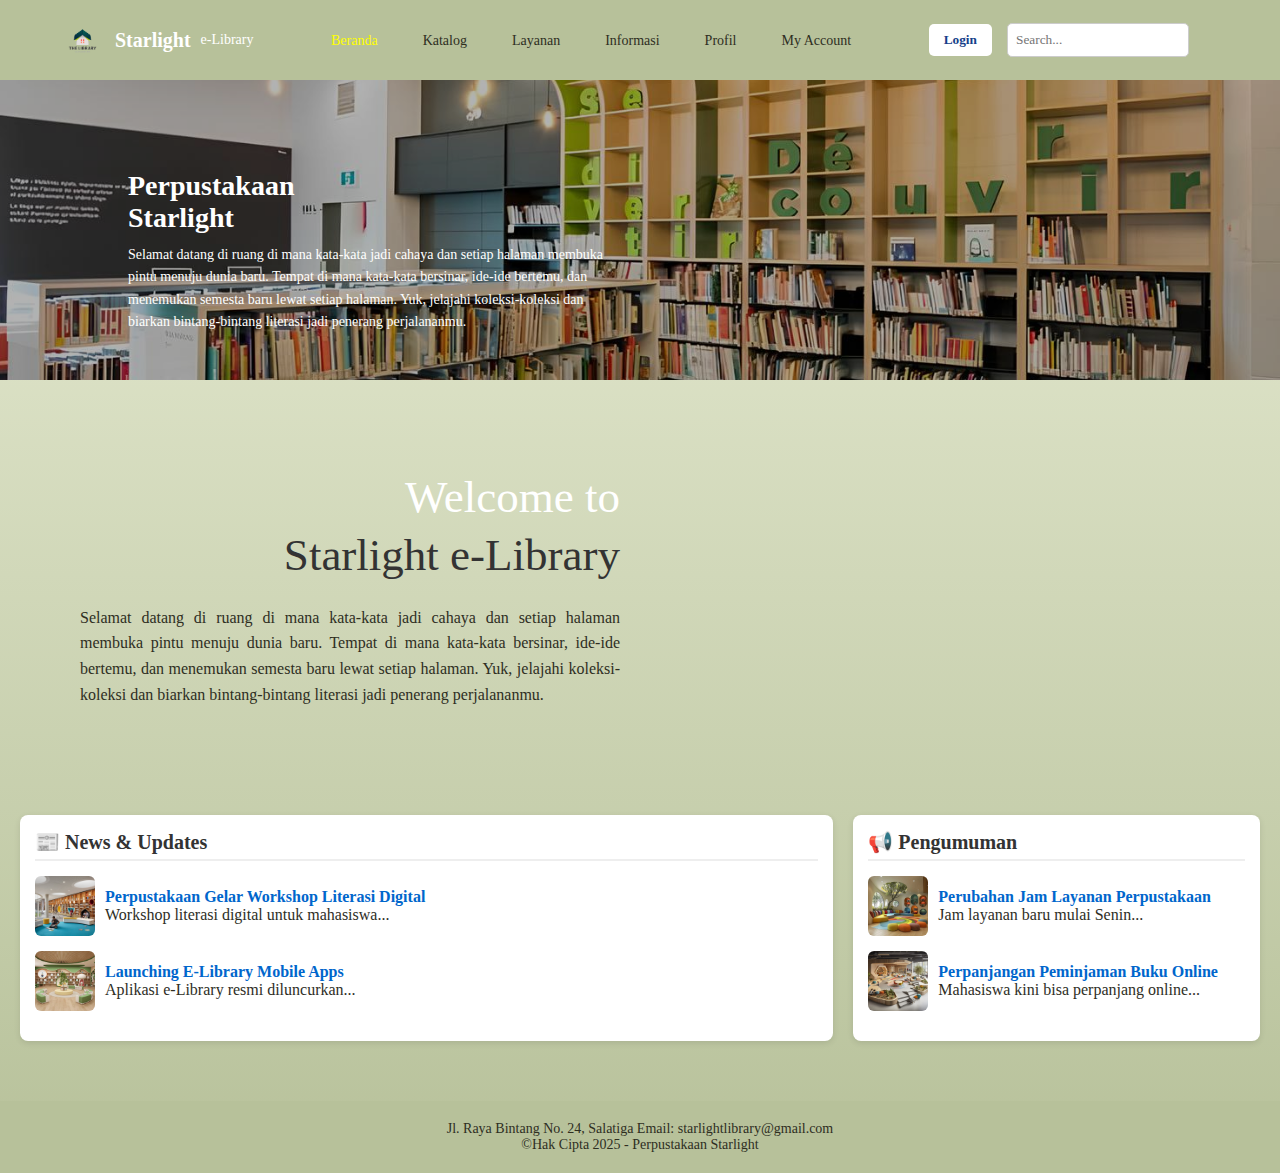
<file: index.html>
<body>
  <!-- Header / Navbar -->
  <header>
    <div class="logo">  <img src="image/logo perpustakaan.png"> Starlight <span>e-Library</span></div> <!--dipakai untuk mengatur teks "SAGA" dan "e-Library"-->
   
    <nav>
      <ul>
        <li><a href="index.html" class="active">Beranda</a></li>
        <li><a href="Katalog.html">Katalog</a></li>
        <li><a href="Layanan.html">Layanan</a></li>
        <li><a href="Informasi.html">Informasi</a></li>
        <li><a href="Profil.html">Profil</a></li>
        <li><a href="My Account.html">My Account</a></li>

      </ul>
    </nav>
    <div class="account">
      <button class="login-btn" onclick="bukaPopup()">Login</button>
      <input type="text" placeholder="Search...">
    </div>

<div id="popupLogin" class="popup">
    
  <div class="popup-content">
    <button class="close-btn" onclick="tutupPopup()">X</button>
    <h3>Form Login</h3>
    <form>
      <input type="text" placeholder="Username" required><br>
      <input type="password" placeholder="Password" required><br>
      <button type="submit" class="login-submit">Login</button>
    </form>
    <p>Belum punya akun? <a href="#">Daftar</a></p>
  </div>

  <script>
    function bukaPopup() {
      document.getElementById("popupLogin").style.display = "block";
    }

    function tutupPopup() {
      document.getElementById("popupLogin").style.display = "none";
    }

    window.onclick = function(event) {
      const popup = document.getElementById("popupLogin");
      if (event.target === popup) {
        popup.style.display = "none";
      }
    }
  </script>

</div>

  </header>
  <!-- BANNER -->
  
  <section class="banner">
    <img src="image/banner.jpeg" alt="Perpustakaan">
    <div class="banner-text">
      <h1>Perpustakaan<br>Starlight</h1>
      <p>
        Selamat datang di ruang di mana kata-kata jadi cahaya dan setiap halaman membuka 
        pintu menuju dunia baru.
        Tempat di mana kata-kata bersinar, ide-ide bertemu, dan menemukan semesta 
        baru lewat setiap halaman.
        Yuk, jelajahi koleksi-koleksi dan biarkan bintang-bintang literasi jadi penerang perjalananmu.
      </p>
    </div>
    </section>
  <!DOCTYPE html>
<html lang="id">
<head>
  <meta charset="UTF-8">
  <meta name="viewport" content="width=device-width, initial-scale=1.0">
  <title>Starlight e-Library</title>
  <link rel="stylesheet" href="style.css">
</head>
<section class="welcome">
  <div class="welcome-text">
    <h1>Welcome to <br> <span>Starlight e-Library</span></h1>
    <p>
      Selamat datang di ruang di mana kata-kata jadi cahaya dan setiap halaman membuka pintu menuju dunia baru.
    Tempat di mana kata-kata bersinar, ide-ide bertemu, dan menemukan semesta baru lewat setiap halaman.
    Yuk, jelajahi koleksi-koleksi dan biarkan bintang-bintang literasi jadi penerang perjalananmu.
    </p>
  </div>

  <div class="welcome-media">
    <iframe width="100%" height="315"
      src="https://www.youtube.com/embed/AbuEjWX8pCs"
      title="YouTube video player"
      frameborder="0"
      allow="accelerometer; autoplay; clipboard-write; encrypted-media; gyroscope; picture-in-picture"
      allowfullscreen
      style="border-radius:15px;">
    </iframe>
  </div>
</section>

<section class="content">
  <div class="news-updates">
    <h2>📰 News & Updates</h2>
    <div id="news-list"></div>
  </div>

  <div class="announcements">
    <h2>📢 Pengumuman</h2>
    <div id="announcement-list"></div>
  </div>
</section>

<script src="script.js"></script>

<!-- Footer -->
  <footer>
    <p>Jl. Raya Bintang No. 24, Salatiga   Email: starlightlibrary@gmail.com</p>
    <p>©Hak Cipta 2025 - Perpustakaan Starlight</p>
  </footer>
</body>
<html>

</html>
</file>
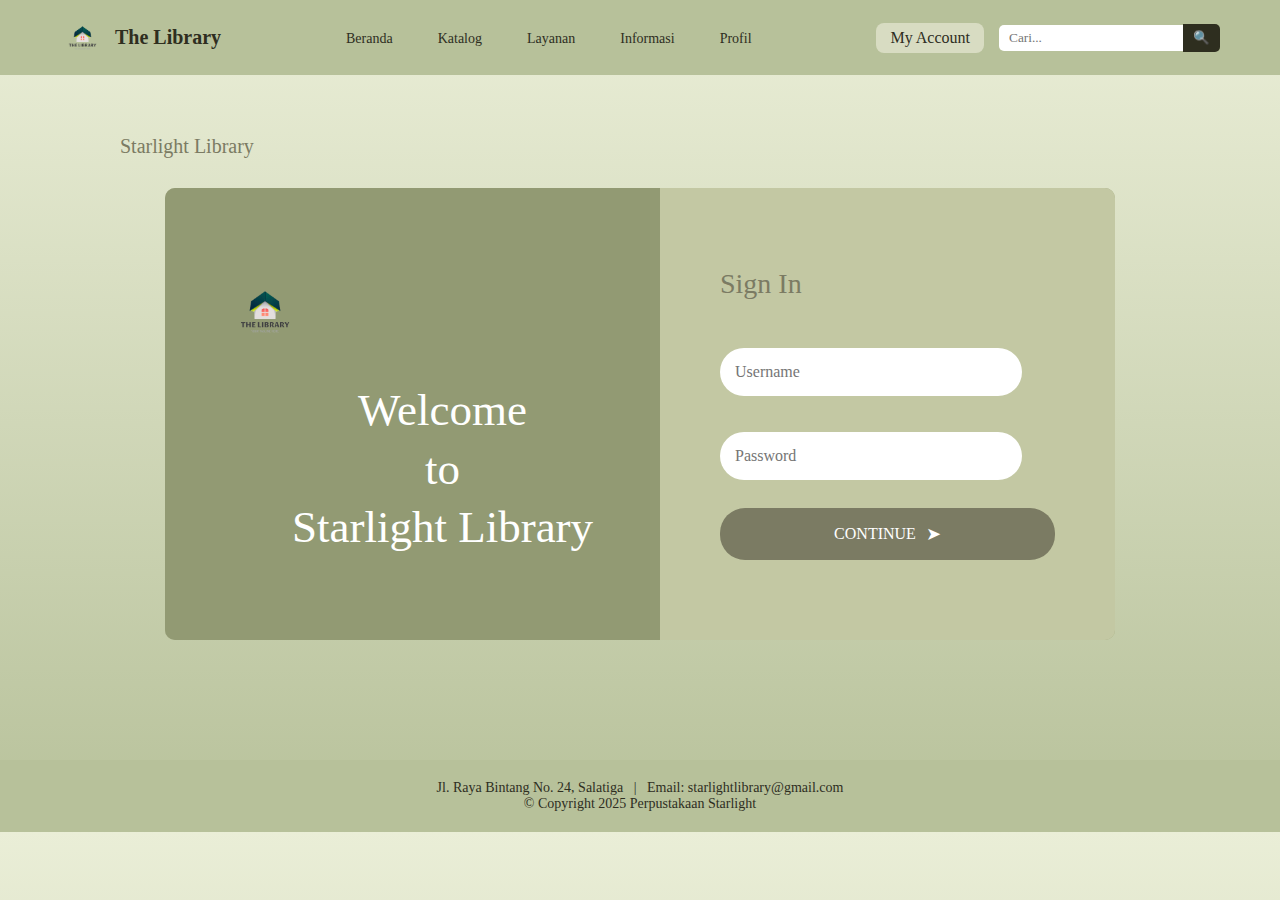
<file: My Account.html>
<!DOCTYPE html>
<html lang="id">
<head>
  <meta charset="UTF-8">
  <meta name="viewport" content="width=device-width, initial-scale=1.0">
  <title>Login | Starlight Library</title>
  <link rel="stylesheet" href="style.css">
</head>
<body>

  <!-- HEADER / NAVBAR -->
  <header>
    <div class="logo">
      <img src="image/logo perpustakaan.png" alt="Logo Perpustakaan">
      <h1>The Library</h1>
    </div>

    <nav>
      <ul>
        <li><a href="#">Beranda</a></li>
        <li><a href="#">Katalog</a></li>
        <li><a href="#">Layanan</a></li>
        <li><a href="#">Informasi</a></li>
        <li><a href="#">Profil</a></li>
      </ul>
    </nav>

    <div class="account">
      <a href="#" class="active">My Account</a>
      <div class="search-box">
        <input type="text" placeholder="Cari...">
        <button>🔍</button>
      </div>
    </div>
  </header>

  <!-- LOGIN SECTION -->
  <section class="login-section">
    <h2><span class="starlight">Starlight</span> Library</h2>

    <div class="login-container">
      <!-- BAGIAN KIRI DENGAN GAMBAR -->
      <div class="welcome">
        <div class="overlay">
          <img src="image/logo perpustakaan.png" alt="Logo" class="logo-login">
          <h1>Welcome<br>to<br>Starlight Library</h1>
        </div>
      </div>

      <!-- FORM LOGIN -->
      <div class="login-form">
        <h3>Sign In</h3>
        <form>
          <input type="text" placeholder="Username" required>
          <input type="password" placeholder="Password" required>
          <button type="submit">
            CONTINUE <span class="arrow">➤</span>
          </button>
        </form>
      </div>
    </div>
  </section>

  <!-- FOOTER -->
  <footer>
    <p>
      Jl. Raya Bintang No. 24, Salatiga &nbsp; | &nbsp;
      Email: starlightlibrary@gmail.com<br>
      © Copyright 2025 Perpustakaan Starlight
    </p>
  </footer>

</body>
</html>
</file>
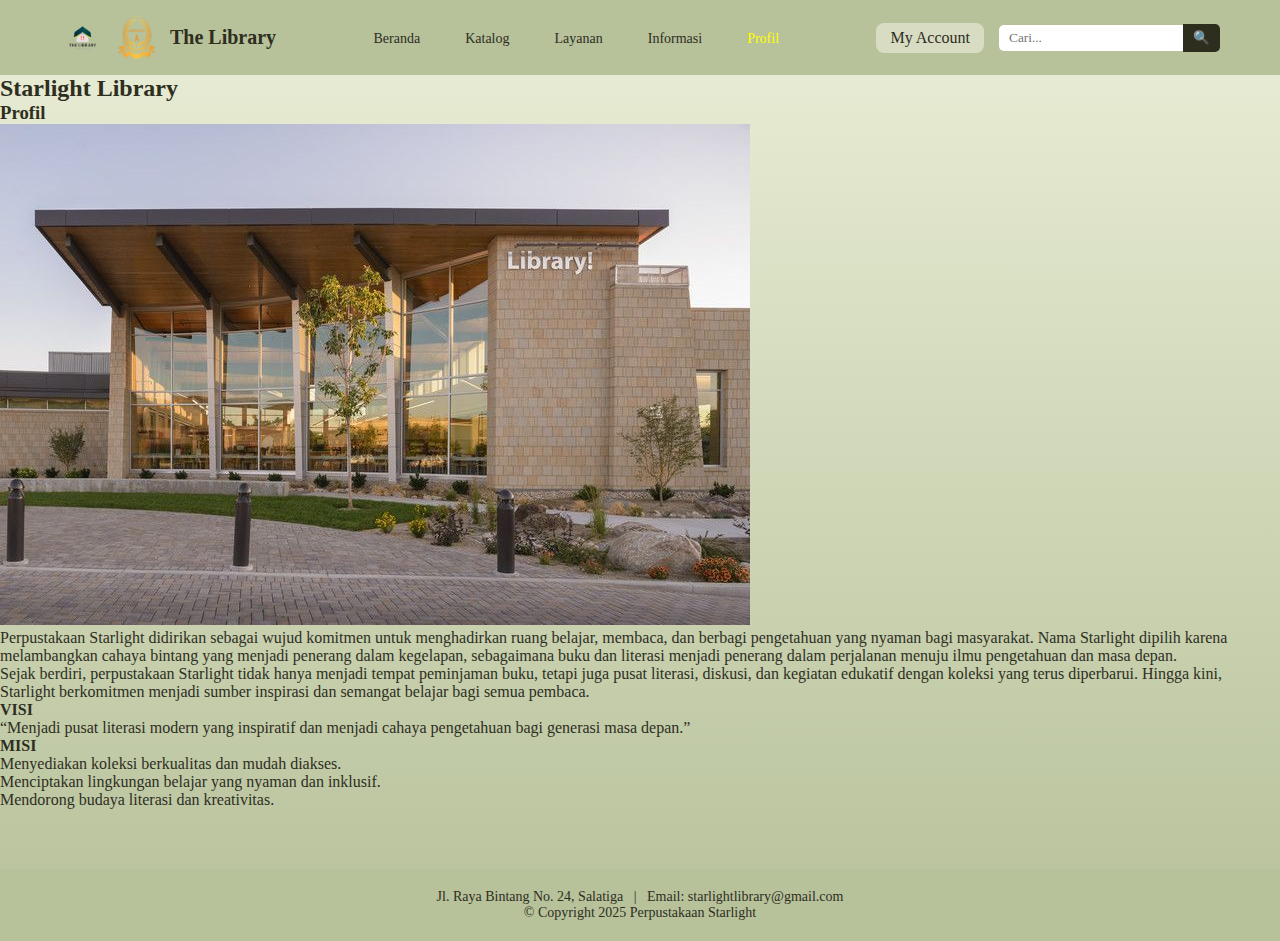
<file: Profil.html>
<!DOCTYPE html>
<html lang="id">
<head>
  <meta charset="UTF-8">
  <meta name="viewport" content="width=device-width, initial-scale=1.0">
  <title>Profil | Starlight Library</title>
  <link rel="stylesheet" href="style.css">
</head>
<body>

  <!-- HEADER / NAVBAR -->
  <header>
    <div class="logo">
      <img src="image/logo perpustakaan.png" alt="Logo Perpustakaan">
      <img src="image/akreditasi.png" alt="Logo Perpustakaan">
      <h1>The Library</h1>
    </div>

    <nav>
      <ul>
        <li><a href="#">Beranda</a></li>
        <li><a href="#">Katalog</a></li>
        <li><a href="#">Layanan</a></li>
        <li><a href="#">Informasi</a></li>
        <li><a href="#" class="active">Profil</a></li>
      </ul>
    </nav>

    <div class="account">
      <a href="#">My Account</a>
      <div class="search-box">
        <input type="text" placeholder="Cari...">
        <button>🔍</button>
      </div>
    </div>
  </header>

  <!-- ISI PROFIL -->
  <section class="profil-section">
    <h2><span class="starlight">Starlight</span> Library</h2>
    <h3>Profil</h3>

    <div class="profil-container">
      <div class="profil-image">
        <img src="image/perpustakaan di profil.jpg" alt="Gedung Perpustakaan">
      </div>

      <div class="profil-text">
        <p>
          Perpustakaan Starlight didirikan sebagai wujud komitmen untuk menghadirkan ruang belajar,
          membaca, dan berbagi pengetahuan yang nyaman bagi masyarakat. Nama Starlight dipilih karena
          melambangkan cahaya bintang yang menjadi penerang dalam kegelapan, sebagaimana buku dan literasi
          menjadi penerang dalam perjalanan menuju ilmu pengetahuan dan masa depan.
        </p>
        <p>
          Sejak berdiri, perpustakaan Starlight tidak hanya menjadi tempat peminjaman buku, tetapi juga pusat literasi,
          diskusi, dan kegiatan edukatif dengan koleksi yang terus diperbarui. Hingga kini, Starlight berkomitmen menjadi
          sumber inspirasi dan semangat belajar bagi semua pembaca.
        </p>
      </div>
    </div>

    <!-- VISI DAN MISI -->
    <div class="visi-misi">
      <div class="visi">
        <h4>VISI</h4>
        <p>
          “Menjadi pusat literasi modern yang inspiratif dan menjadi cahaya pengetahuan bagi generasi masa depan.”
        </p>
      </div>

      <div class="misi">
        <h4>MISI</h4>
        <ol>
          <li>Menyediakan koleksi berkualitas dan mudah diakses.</li>
          <li>Menciptakan lingkungan belajar yang nyaman dan inklusif.</li>
          <li>Mendorong budaya literasi dan kreativitas.</li>
        </ol>
      </div>
    </div>
  </section>

  <!-- FOOTER -->
  <footer>
    <p>Jl. Raya Bintang No. 24, Salatiga &nbsp; | &nbsp;
      Email: starlightlibrary@gmail.com<br>
      © Copyright 2025 Perpustakaan Starlight
    </p>
  </footer>

</body>
</html>
</file>
<file: style.css>
/* Reset dasar */
* {
  margin: 0;
  padding: 0;
  box-sizing: border-box;
  font-family: Arial, sans-serif;
}

/* Header */
header {
  background: #BAC299;        /* warna background header (biru tua) */
  color: white;               /* warna teks default dalam header */
  display: flex;              /* pakai flexbox untuk atur layout */
  justify-content: space-between; /* spasi rata kanan-kiri antara logo dan menu */
  align-items: center;        /* posisikan item (logo & menu) sejajar vertikal */
  padding: 12px 30px;         /* ruang dalam (atas-bawah 12px, kiri-kanan 30px) */
}

header .logo {
  font-size: 20px;            /* ukuran font untuk teks logo utama */
  font-weight: bold;          /* teks logo ditebalkan */
}

header .logo span {
  font-size: 14px;            /* ukuran font lebih kecil untuk span di logo */
  font-weight: normal;        /* teks span normal (tidak tebal) */
}

.logo {
  display: flex;              /* logo (gambar + teks) ditampilkan sejajar */
  align-items: center;        /* rata tengah vertikal antara gambar dan teks */
  gap: 8px;                   /* jarak antara gambar logo dengan teks */
  font-size: 20px;            /* ukuran font logo */
  font-weight: bold;          /* font logo ditebalkan */
  color: white;               /* warna teks logo putih */
}

.logo img {
  height: 30px;               /* tinggi logo gambar */
  width: auto;                /* lebar otomatis, menjaga proporsi gambar */
}

nav ul {
  display: flex;              /* daftar menu (ul) ditampilkan horizontal */
  list-style: none;           /* hilangkan bullet/angka bawaan list */
  gap: 20px;                  /* jarak antar item menu */
}

nav ul li a {
  color: white;               /* warna teks menu putih */
  text-decoration: none;      /* hilangkan garis bawah link */
  font-size: 14px;            /* ukuran font menu */
  padding: 6px 10px;          /* beri ruang dalam tiap menu agar tidak terlalu rapat */
}

nav ul li a.active {
  color: yellow;              /* warna menu yang sedang aktif (kuning) */
}


.account{
  color: white;
  display: flex;
  align-items: center;
  gap: 10px;
}

.myaccount{
  color:white;
}

.account input {
  padding: 5px;
  border-radius: 20px;
  border: none;
}
/* Banner */
.banner {
  position: relative;
  width: 100%;
  height: 300px;
  overflow: hidden;
}

.banner img {
  width: 100%;
  height: 100%;
  object-fit: cover;
  object-position:center;
  filter: brightness(70%); /* biar teks lebih jelas */
}

.banner-text {
  position: absolute;
  top: 30%;
  left: 10%;
  color: white;
  max-width: 500px;
}

.banner-text h1 {
  font-size: 28px;
  margin-bottom: 10px;
}

.banner-text p {
  font-size: 14px;
  line-height: 1.6;
}
/* Selamat datang di SAGA */
.welcome {
  display: flex;
  align-items: center;   /* sejajarkan vertikal */
  justify-content: space-between;
  gap: 40px;             /* jarak antar kolom */
  padding: 50px 80px;
}

.welcome-text {
  flex: 1;
  text-align: right;
}

.welcome-text h1 {
  font-size: 32px;
  font-weight: bold;
  margin-bottom: 20px;
}

.welcome-text span {
  color: #333;
}

.welcome-text p {
  line-height: 1.6;
  text-align: justify;
}

.welcome-media {
  flex: 1;
}

.welcome-media img {
  width: 100%;
  border-radius: 15px;   /* biar rounded */
  object-fit: cover;
}
footer {
    background: #BAC299;
    color: beige;
    text-align: center;
    font-size: small;
}
/* ===== Tombol Login ===== */
.login-btn {
  background-color: white;
  color: #153f8a;
  border: none;
  padding: 8px 15px;
  border-radius: 5px;
  font-weight: bold;
  cursor: pointer;
}

.login-btn:hover {
  background-color: #ffe3d2;
}

/* ===== Popup Login ===== */
.popup {
  display: none;
  position: fixed;
  z-index: 10;
  left: 0;
  top: 0;
  width: 100%;
  height: 100%;
  background-color: rgba(0,0,0,0.5);
}

.popup-content {
  background-color: white;
  margin: 10% auto;
  padding: 20px;
  border-radius: 10px;
  width: 300px;
  box-shadow: 0 0 10px rgba(0,0,0,0.3);
  animation: fadeIn 0.3s ease;
  text-align: center;
}

@keyframes fadeIn {
  from {opacity: 0; transform: translateY(-20px);}
  to {opacity: 1; transform: translateY(0);}
}

.close-btn {
  float: right;
  background-color: #ccc;
  border: none;
  border-radius: 5px;
  cursor: pointer;
  padding: 5px 10px;
}

.close-btn:hover {
  background-color: #aaa;
}

input[type="text"],
input[type="password"] {
  width: 90%;
  padding: 8px;
  margin: 8px 0;
  border-radius: 5px;
  border: 1px solid #ccc;
}

.login-submit {
  background-color: #153f8a;
  color: white;
  border: none;
  padding: 10px 15px;
  border-radius: 5px;
  cursor: pointer;
  width: 100%;
  font-weight: bold;
}

.login-submit:hover {
  background-color: #e46b3c;
}

a {
  color: #153f8a;
  text-decoration: none;
}

a:hover {
  text-decoration: underline;
}

/*news */
/* Kontainer utama */
.content {
  display: grid;
  grid-template-columns: 2fr 1fr; /* kiri lebih lebar (news), kanan lebih sempit (pengumuman) */
  gap: 20px;
  margin: 20px;
}

/* Box tiap kolom */
.news-updates, .announcements {
  background: #fff;
  padding: 15px;
  border-radius: 8px;
  box-shadow: 0 2px 6px rgba(0,0,0,0.1);
}

/* Judul kolom */
.news-updates h2, .announcements h2 {
  margin-bottom: 15px;
  font-size: 20px;
  border-bottom: 2px solid #eee;
  padding-bottom: 5px;
  color: #333;
}

/* Item News & Pengumuman */
.news-item, .announcement-item {
  display: flex;              /* ✅ bikin isi sejajar (gambar & teks) */
  align-items: center;        /* ✅ sejajarkan vertikal tengah */
  gap: 10px;                  /* ✅ jarak antara gambar dan teks */
  margin-bottom: 15px;
}

.news-item img, .announcement-item img {
  width: 60px;                /* ✅ ubah dari 20px jadi lebih proporsional */
  height: 60px;
  object-fit: cover;
  border-radius: 6px;
  margin-bottom: 0;           /* ✅ hapus jarak bawah agar sejajar */
}

.news-item h3, .announcement-item h3 {
  font-size: 16px;
  margin: 0;                  /* ✅ hapus margin biar rapat */
  color: #0066cc;
}

/* Link supaya bisa diklik */
.news-item a, .announcement-item a {
  text-decoration: none;
  color: inherit;
  display: flex;              /* ✅ pastikan link juga fleksibel */
  align-items: center;
  gap: 10px;
}

.news-item a:hover h3,
.announcement-item a:hover h3 {
  text-decoration: underline;
}

.desktop {
  overflow: hidden;
  background: linear-gradient(
    180deg,
    rgba(186, 194, 153, 1) 67%,
    rgba(88, 92, 72, 1) 90%
  );
  width: 100%;
  min-width: 1440px;
  min-height: 1024px;
  position: relative;
}

.desktop .header {
  position: absolute;
  top: 0;
  left: 0;
  width: 1473px;
  height: 71px;
  background: linear-gradient(
    90deg,
    rgba(186, 194, 153, 1) 0%,
    rgba(88, 92, 72, 1) 100%
  );
}

.desktop .text-wrapper {
  position: absolute;
  top: 25px;
  left: 417px;
  font-family: "ADLaM Display-Regular", Helvetica;
  font-weight: 400;
  color: #ffffff;
  font-size: 16px;
  letter-spacing: 0;
  line-height: normal;
}

.desktop .footer {
  position: absolute;
  top: 937px;
  left: 1px;
  width: 1461px;
  height: 87px;
  border-radius: 20px 0px 0px 0px;
  background: linear-gradient(
    90deg,
    rgba(186, 194, 153, 1) 0%,
    rgba(88, 92, 72, 1) 100%
  );
}

.desktop .div {
  position: absolute;
  top: 25px;
  left: 575px;
  font-family: "ADLaM Display-Regular", Helvetica;
  font-weight: 400;
  color: #000000;
  font-size: 16px;
  letter-spacing: 0;
  line-height: normal;
}

.desktop .text-wrapper-2 {
  position: absolute;
  top: 25px;
  left: 718px;
  font-family: "ADLaM Display-Regular", Helvetica;
  font-weight: 400;
  color: #ffffff;
  font-size: 16px;
  letter-spacing: 0;
  line-height: normal;
}

.desktop .text-wrapper-3 {
  position: absolute;
  top: 25px;
  left: 1017px;
  font-family: "ADLaM Display-Regular", Helvetica;
  font-weight: 400;
  color: #ffffff;
  font-size: 16px;
  letter-spacing: 0;
  line-height: normal;
}

.desktop .text-wrapper-4 {
  position: absolute;
  top: 25px;
  left: 867px;
  font-family: "ADLaM Display-Regular", Helvetica;
  font-weight: 400;
  color: #ffffff;
  font-size: 16px;
  letter-spacing: 0;
  line-height: normal;
}

.desktop .text-wrapper-5 {
  position: absolute;
  top: 25px;
  left: 1159px;
  font-family: "ADLaM Display-Regular", Helvetica;
  font-weight: 400;
  color: #ffffff;
  font-size: 16px;
  letter-spacing: 0;
  line-height: normal;
}

.desktop .search {
  position: absolute;
  top: 0;
  left: 1293px;
  width: 106px;
  height: 92px;
  aspect-ratio: 1;
  object-fit: cover;
}

.desktop .akreditasi {
  position: absolute;
  top: 10px;
  left: 105px;
  width: 76px;
  height: 55px;
  aspect-ratio: 1.38;
  object-fit: cover;
}

.desktop .text-wrapper-6 {
  position: absolute;
  top: 144px;
  left: calc(50.00% - 81px);
  text-shadow: 0px 4px 4px #00000040;
  background: linear-gradient(
    90deg,
    rgba(138, 143, 113, 1) 30%,
    rgba(40, 41, 33, 1) 71%
  );
  -webkit-background-clip: text !important;
  background-clip: text;
  -webkit-text-fill-color: transparent;
  -webkit-text-fill-color: transparent;
  font-family: "Amethysta-Regular", Helvetica;
  font-weight: 400;
  color: transparent;
  font-size: 20px;
  letter-spacing: 0;
  line-height: normal;
}

.desktop .img {
  position: absolute;
  top: 52px;
  left: calc(50.00% - 403px);
  width: 796px;
  height: 511px;
  aspect-ratio: 1.56;
  object-fit: cover;
}

.desktop .logo {
  position: absolute;
  top: 0;
  left: 7px;
  width: 113px;
  height: 94px;
  aspect-ratio: 1;
  object-fit: cover;
}

.desktop .text-wrapper-7 {
  position: absolute;
  top: 181px;
  left: calc(50.00% - 187px);
  font-family: "Amethysta-Regular", Helvetica;
  font-weight: 400;
  color: #848a6c;
  font-size: 48px;
  letter-spacing: 0;
  line-height: normal;
}

.desktop .text-wrapper-8 {
  position: absolute;
  top: 180px;
  left: calc(50.00% + 10px);
  font-family: "Lily Script One-Regular", Helvetica;
  font-weight: 400;
  color: #585b48;
  font-size: 48px;
  letter-spacing: 0;
  line-height: normal;
}

.desktop .element {
  position: absolute;
  top: 404px;
  left: 302px;
  width: 137px;
  height: 211px;
  aspect-ratio: 0.65;
  object-fit: cover;
}

.desktop .element-buku-bacaan-yang {
  position: absolute;
  top: 355px;
  left: 71px;
  width: 138px;
  height: 204px;
  aspect-ratio: 0.68;
  object-fit: cover;
}

.desktop .the-great-bayt-al {
  position: absolute;
  top: 681px;
  left: 305px;
  width: 136px;
  height: 209px;
  aspect-ratio: 0.65;
  object-fit: cover;
}

.desktop .element-cd {
  position: absolute;
  top: 661px;
  left: 1230px;
  width: 155px;
  height: 229px;
  aspect-ratio: 0.68;
  object-fit: cover;
}

.desktop .ffef-cb-a {
  position: absolute;
  top: 390px;
  left: 578px;
  width: 290px;
  height: 516px;
  aspect-ratio: 0.56;
  object-fit: cover;
}

.desktop .ffef-cb-a-2 {
  position: absolute;
  top: 640px;
  left: 70px;
  width: 135px;
  height: 217px;
  aspect-ratio: 0.62;
}

.desktop .element-ee-f {
  top: 405px;
  left: 1004px;
  width: 142px;
  height: 207px;
  position: absolute;
  aspect-ratio: 0.69;
  object-fit: cover;
}

.desktop .element-2 {
  top: 355px;
  left: 1230px;
  width: 143px;
  height: 209px;
  position: absolute;
  aspect-ratio: 0.69;
  object-fit: cover;
}

.desktop .element-bbae {
  position: absolute;
  top: 684px;
  left: 1001px;
  width: 145px;
  height: 213px;
  aspect-ratio: 0.68;
  object-fit: cover;
}

.desktop .back-button {
  top: 638px;
  left: 549px;
  position: absolute;
  width: 39px;
  height: 39px;
  aspect-ratio: 1;
  object-fit: cover;
}

.desktop .back-button-2 {
  top: 640px;
  left: 856px;
  position: absolute;
  width: 39px;
  height: 39px;
  aspect-ratio: 1;
  object-fit: cover;
}

.desktop .jl-raya-bintang-no {
  position: absolute;
  top: 958px;
  left: calc(50.00% - 259px);
  font-family: "ADLaM Display-Regular", Helvetica;
  font-weight: 400;
  color: #f2f7dc;
  font-size: 16px;
  text-align: center;
  letter-spacing: 0;
  line-height: normal;
}

.desktop {
  overflow: hidden;
  background: linear-gradient(
    180deg,
    rgba(243, 248, 220, 1) 68%,
    rgba(143, 146, 130, 1) 100%
  );
  width: 100%;
  min-width: 1440px;
  min-height: 1024px;
  position: relative;
}

.desktop .header {
  position: absolute;
  top: 0;
  left: 0;
  width: 1473px;
  height: 71px;
  background: linear-gradient(
    90deg,
    rgba(186, 194, 153, 1) 0%,
    rgba(88, 92, 72, 1) 100%
  );
}

.desktop .text-wrapper {
  position: absolute;
  top: 25px;
  left: 400px;
  font-family: "ADLaM Display-Regular", Helvetica;
  font-weight: 400;
  color: #ffffff;
  font-size: 16px;
  letter-spacing: 0;
  line-height: normal;
}

.desktop .footer {
  position: absolute;
  top: 937px;
  left: 1px;
  width: 1461px;
  height: 87px;
  border-radius: 20px 0px 0px 0px;
  background: linear-gradient(
    90deg,
    rgba(186, 194, 153, 1) 0%,
    rgba(88, 92, 72, 1) 100%
  );
}

.desktop .div {
  position: absolute;
  top: 25px;
  left: 566px;
  font-family: "ADLaM Display-Regular", Helvetica;
  font-weight: 400;
  color: #ffffff;
  font-size: 16px;
  letter-spacing: 0;
  line-height: normal;
}

.desktop .text-wrapper-2 {
  position: absolute;
  top: 25px;
  left: 718px;
  font-family: "ADLaM Display-Regular", Helvetica;
  font-weight: 400;
  color: #000000;
  font-size: 16px;
  letter-spacing: 0;
  line-height: normal;
}

.desktop .text-wrapper-3 {
  position: absolute;
  top: 25px;
  left: 1014px;
  font-family: "ADLaM Display-Regular", Helvetica;
  font-weight: 400;
  color: #ffffff;
  font-size: 16px;
  letter-spacing: 0;
  line-height: normal;
}

.desktop .text-wrapper-4 {
  position: absolute;
  top: 25px;
  left: 846px;
  font-family: "ADLaM Display-Regular", Helvetica;
  font-weight: 400;
  color: #ffffff;
  font-size: 16px;
  letter-spacing: 0;
  line-height: normal;
}

.desktop .text-wrapper-5 {
  position: absolute;
  top: 25px;
  left: 1165px;
  font-family: "ADLaM Display-Regular", Helvetica;
  font-weight: 400;
  color: #ffffff;
  font-size: 16px;
  letter-spacing: 0;
  line-height: normal;
}

.desktop .search {
  position: absolute;
  top: 0;
  left: 1293px;
  width: 106px;
  height: 92px;
  aspect-ratio: 1;
  object-fit: cover;
}

.desktop .akreditasi {
  position: absolute;
  top: 10px;
  left: 105px;
  width: 76px;
  height: 55px;
  aspect-ratio: 1.38;
  object-fit: cover;
}

.desktop .text-wrapper-6 {
  position: absolute;
  top: 144px;
  left: calc(50.00% - 81px);
  text-shadow: 0px 4px 4px #00000040;
  background: linear-gradient(
    90deg,
    rgba(138, 143, 113, 1) 30%,
    rgba(40, 41, 33, 1) 71%
  );
  -webkit-background-clip: text !important;
  background-clip: text;
  -webkit-text-fill-color: transparent;
  -webkit-text-fill-color: transparent;
  font-family: "Amethysta-Regular", Helvetica;
  font-weight: 400;
  color: transparent;
  font-size: 20px;
  letter-spacing: 0;
  line-height: normal;
}

.desktop .logo {
  position: absolute;
  top: 0;
  left: 7px;
  width: 113px;
  height: 94px;
  aspect-ratio: 1;
  object-fit: cover;
}

.desktop .text-wrapper-7 {
  position: absolute;
  top: 181px;
  left: calc(50.00% - 97px);
  font-family: "Amethysta-Regular", Helvetica;
  font-weight: 400;
  color: #2a2e17;
  font-size: 48px;
  letter-spacing: 0;
  line-height: normal;
}

.desktop .download-removebg {
  top: 439px;
  left: 455px;
  position: absolute;
  width: 500px;
  height: 500px;
  aspect-ratio: 1;
  object-fit: cover;
}

.desktop .img {
  top: 170px;
  left: 38px;
  position: absolute;
  width: 500px;
  height: 500px;
  aspect-ratio: 1;
  object-fit: cover;
}

.desktop .download-removebg-2 {
  top: 170px;
  left: 832px;
  position: absolute;
  width: 500px;
  height: 500px;
  aspect-ratio: 1;
  object-fit: cover;
}

.desktop .LAYANAN-DUKUNGAN {
  position: absolute;
  top: 350px;
  left: 157px;
  font-family: "Amethysta-Regular", Helvetica;
  font-weight: 400;
  color: #000000;
  font-size: 20px;
  letter-spacing: 0;
  line-height: normal;
}

.desktop .LAYANAN-PENGGUNA {
  position: absolute;
  top: 319px;
  left: 970px;
  width: 405px;
  font-family: "Amethysta-Regular", Helvetica;
  font-weight: 400;
  color: #000000;
  font-size: 20px;
  letter-spacing: 0;
  line-height: normal;
}

.desktop .LAYANAN-LAIN-LAIN {
  position: absolute;
  top: 600px;
  left: 601px;
  font-family: "Amethysta-Regular", Helvetica;
  font-weight: 400;
  color: #000000;
  font-size: 20px;
  letter-spacing: 0;
  line-height: normal;
}

.desktop .by-SINDO {
  position: absolute;
  top: 93px;
  left: 166px;
  width: 1095px;
  height: 821px;
  aspect-ratio: 1.33;
  object-fit: cover;
  opacity: 0.5; /* nilai antara 0 - 1 */
}


.desktop .jl-raya-bintang-no {
  position: absolute;
  top: 955px;
  left: calc(50.00% - 259px);
  font-family: "ADLaM Display-Regular", Helvetica;
  font-weight: 400;
  color: #f2f7dc;
  font-size: 16px;
  text-align: center;
  letter-spacing: 0;
  line-height: normal;
}



.desktop {
  overflow: hidden;
  background: linear-gradient(
    90deg,
    rgba(186, 194, 153, 1) 53%,
    rgba(88, 92, 72, 1) 99%
  );
  width: 100%;
  min-width: 1440px;
  min-height: 1024px;
  position: relative;
}

.desktop .header {
  position: absolute;
  top: 0;
  left: 0;
  width: 1473px;
  height: 71px;
  background: linear-gradient(
    90deg,
    rgba(186, 194, 153, 1) 0%,
    rgba(88, 92, 72, 1) 100%
  );
}

.desktop .text-wrapper {
  position: absolute;
  top: 25px;
  left: 407px;
  font-family: "ADLaM Display-Regular", Helvetica;
  font-weight: 400;
  color: #ffffff;
  font-size: 16px;
  letter-spacing: 0;
  line-height: normal;
}

.desktop .footer {
  position: absolute;
  top: 937px;
  left: 1px;
  width: 1461px;
  height: 87px;
  border-radius: 20px 0px 0px 0px;
  background: linear-gradient(
    90deg,
    rgba(186, 194, 153, 1) 0%,
    rgba(88, 92, 72, 1) 100%
  );
}

.desktop .div {
  position: absolute;
  top: 25px;
  left: 560px;
  font-family: "ADLaM Display-Regular", Helvetica;
  font-weight: 400;
  color: #ffffff;
  font-size: 16px;
  letter-spacing: 0;
  line-height: normal;
}

.desktop .text-wrapper-2 {
  position: absolute;
  top: 25px;
  left: 718px;
  font-family: "ADLaM Display-Regular", Helvetica;
  font-weight: 400;
  color: #ffffff;
  font-size: 16px;
  letter-spacing: 0;
  line-height: normal;
}

.desktop .text-wrapper-3 {
  position: absolute;
  top: 25px;
  left: 1001px;
  font-family: "ADLaM Display-Regular", Helvetica;
  font-weight: 400;
  color: #ffffff;
  font-size: 16px;
  letter-spacing: 0;
  line-height: normal;
}

.desktop .text-wrapper-4 {
  position: absolute;
  top: 25px;
  left: 846px;
  font-family: "ADLaM Display-Regular", Helvetica;
  font-weight: 400;
  color: #000000;
  font-size: 16px;
  letter-spacing: 0;
  line-height: normal;
}

.desktop .text-wrapper-5 {
  position: absolute;
  top: 25px;
  left: 1173px;
  font-family: "ADLaM Display-Regular", Helvetica;
  font-weight: 400;
  color: #ffffff;
  font-size: 16px;
  letter-spacing: 0;
  line-height: normal;
}

.desktop .search {
  position: absolute;
  top: 0;
  left: 1293px;
  width: 106px;
  height: 92px;
  aspect-ratio: 1;
  object-fit: cover;
}

.desktop .akreditasi {
  position: absolute;
  top: 10px;
  left: 105px;
  width: 76px;
  height: 55px;
  aspect-ratio: 1.38;
  object-fit: cover;
}

.desktop .text-wrapper-6 {
  position: absolute;
  top: 144px;
  left: calc(50.00% - 611px);
  text-shadow: 0px 4px 4px #00000040;
  background: linear-gradient(
    90deg,
    rgba(138, 143, 113, 1) 30%,
    rgba(40, 41, 33, 1) 71%
  );
  -webkit-background-clip: text !important;
  background-clip: text;
  -webkit-text-fill-color: transparent;
  -webkit-text-fill-color: transparent;
  font-family: "Amethysta-Regular", Helvetica;
  font-weight: 400;
  color: transparent;
  font-size: 20px;
  letter-spacing: 0;
  line-height: normal;
}

.desktop .logo {
  position: absolute;
  top: 0;
  left: 7px;
  width: 113px;
  height: 94px;
  aspect-ratio: 1;
  object-fit: cover;
}

.desktop .text-wrapper-7 {
  position: absolute;
  top: 167px;
  left: calc(50.00% - 646px);
  font-family: "Amethysta-Regular", Helvetica;
  font-weight: 400;
  color: #848a6c;
  font-size: 48px;
  letter-spacing: 0;
  line-height: normal;
}

.desktop .text-wrapper-8 {
  position: absolute;
  top: 256px;
  left: 606px;
  width: 288px;
  text-shadow: 0px 4px 4px #00000040;
  font-family: "Agbalumo-Regular", Helvetica;
  font-weight: 400;
  color: #f2f7dc;
  font-size: 40px;
  letter-spacing: 0;
  line-height: normal;
}

.desktop .jl-raya-bintang-no {
  position: absolute;
  top: 956px;
  left: calc(50.00% - 259px);
  font-family: "ADLaM Display-Regular", Helvetica;
  font-weight: 400;
  color: #f2f7dc;
  font-size: 16px;
  text-align: center;
  letter-spacing: 0;
  line-height: normal;
}

.desktop .jam-buka-senin-jumat {
  position: absolute;
  top: 697px;
  left: 442px;
  text-shadow: 0px 4px 4px #00000040;
  font-family: "Aclonica-Regular", Helvetica;
  font-weight: 400;
  color: #f2f7dc;
  font-size: 24px;
  text-align: center;
  letter-spacing: 0;
  line-height: normal;
}

.desktop .rectangle {
  position: absolute;
  top: calc(50.00% - 164px);
  left: calc(50.00% - 687px);
  width: 1375px;
  height: 324px;
  background-color: #898f70;
  border-radius: 66px;
}

.desktop .p {
  position: absolute;
  top: 537px;
  left: 51px;
  width: 265px;
  font-family: "Alegreya-Regular", Helvetica;
  font-weight: 400;
  color: #ffffff;
  font-size: 24px;
  text-align: center;
  letter-spacing: 0;
  line-height: normal;
}

.desktop .tas-dan-barang {
  position: absolute;
  top: 540px;
  left: 357px;
  width: 274px;
  font-family: "Alegreya-Regular", Helvetica;
  font-weight: 400;
  color: #ffffff;
  font-size: 24px;
  text-align: center;
  letter-spacing: 0;
  line-height: normal;
}

.desktop .dilarang-membawa {
  position: absolute;
  top: 541px;
  left: 656px;
  width: 239px;
  font-family: "Alegreya-Regular", Helvetica;
  font-weight: 400;
  color: #ffffff;
  font-size: 24px;
  text-align: center;
  letter-spacing: 0;
  line-height: normal;
}

.desktop .span {
  font-family: "Alegreya-Regular", Helvetica;
  font-weight: 400;
  color: #ffffff;
  font-size: 24px;
  letter-spacing: 0;
}

.desktop .text-wrapper-9 {
  font-family: "Agbalumo-Regular", Helvetica;
  font-size: 32px;
}

.desktop .koleksi-dan {
  position: absolute;
  top: 539px;
  left: 930px;
  width: 239px;
  font-family: "Alegreya-Regular", Helvetica;
  font-weight: 400;
  color: #ffffff;
  font-size: 24px;
  text-align: center;
  letter-spacing: 0;
  line-height: normal;
}

.desktop .buku-yang-dipinjam {
  position: absolute;
  top: 542px;
  left: 1176px;
  width: 239px;
  font-family: "Alegreya-Regular", Helvetica;
  font-weight: 400;
  color: #ffffff;
  font-size: 24px;
  text-align: center;
  letter-spacing: 0;
  line-height: normal;
}

.desktop .image {
  left: 116px;
  position: absolute;
  top: 409px;
  width: 111px;
  height: 111px;
  aspect-ratio: 1;
  object-fit: cover;
}

.desktop .img {
  left: 426px;
  position: absolute;
  top: 409px;
  width: 111px;
  height: 111px;
  aspect-ratio: 1;
  object-fit: cover;
}

.desktop .image-2 {
  left: 711px;
  position: absolute;
  top: 409px;
  width: 111px;
  height: 111px;
  aspect-ratio: 1;
  object-fit: cover;
}

.desktop .image-3 {
  left: 987px;
  position: absolute;
  top: 409px;
  width: 111px;
  height: 111px;
  aspect-ratio: 1;
  object-fit: cover;
}

.desktop .image-4 {
  left: 1233px;
  position: absolute;
  top: 409px;
  width: 111px;
  height: 111px;
  aspect-ratio: 1;
  object-fit: cover;
}

.desktop {
  overflow: hidden;
  background: linear-gradient(
    180deg,
    rgba(243, 248, 220, 1) 68%,
    rgba(143, 146, 130, 1) 100%
  );
  width: 100%;
  min-width: 1436px;
  min-height: 1024px;
  position: relative;
}

.desktop .header {
  position: absolute;
  top: 0;
  left: 0;
  width: 1473px;
  height: 71px;
  background: linear-gradient(
    90deg,
    rgba(186, 194, 153, 1) 0%,
    rgba(88, 92, 72, 1) 100%
  );
}

.desktop .text-wrapper {
  position: absolute;
  top: 25px;
  left: 407px;
  font-family: "ADLaM Display-Regular", Helvetica;
  font-weight: 400;
  color: #ffffff;
  font-size: 16px;
  letter-spacing: 0;
  line-height: normal;
}

.desktop .footer {
  position: absolute;
  top: 937px;
  left: 0;
  width: 1461px;
  height: 87px;
  border-radius: 20px 0px 0px 0px;
  background: linear-gradient(
    90deg,
    rgba(186, 194, 153, 1) 0%,
    rgba(88, 92, 72, 1) 100%
  );
}

.desktop .div {
  position: absolute;
  top: 25px;
  left: 566px;
  font-family: "ADLaM Display-Regular", Helvetica;
  font-weight: 400;
  color: #ffffff;
  font-size: 16px;
  letter-spacing: 0;
  line-height: normal;
}

.desktop .text-wrapper-2 {
  position: absolute;
  top: 25px;
  left: 724px;
  font-family: "ADLaM Display-Regular", Helvetica;
  font-weight: 400;
  color: #ffffff;
  font-size: 16px;
  letter-spacing: 0;
  line-height: normal;
}

.desktop .text-wrapper-3 {
  position: absolute;
  top: 25px;
  left: 1001px;
  font-family: "ADLaM Display-Regular", Helvetica;
  font-weight: 400;
  color: #ffffff;
  font-size: 16px;
  letter-spacing: 0;
  line-height: normal;
}

.desktop .text-wrapper-4 {
  position: absolute;
  top: 25px;
  left: 846px;
  font-family: "ADLaM Display-Regular", Helvetica;
  font-weight: 400;
  color: #ffffff;
  font-size: 16px;
  letter-spacing: 0;
  line-height: normal;
}

.desktop .text-wrapper-5 {
  position: absolute;
  top: 25px;
  left: 1173px;
  font-family: "ADLaM Display-Regular", Helvetica;
  font-weight: 400;
  color: #000000;
  font-size: 16px;
  letter-spacing: 0;
  line-height: normal;
}

.desktop .search {
  position: absolute;
  top: 0;
  left: 1293px;
  width: 106px;
  height: 92px;
  aspect-ratio: 1;
  object-fit: cover;
}

.desktop .akreditasi {
  position: absolute;
  top: 10px;
  left: 105px;
  width: 76px;
  height: 55px;
  aspect-ratio: 1.38;
  object-fit: cover;
}

.desktop .text-wrapper-6 {
  position: absolute;
  top: 145px;
  left: calc(50.00% - 644px);
  text-shadow: 0px 4px 4px #00000040;
  background: linear-gradient(
    90deg,
    rgba(138, 143, 113, 1) 30%,
    rgba(40, 41, 33, 1) 71%
  );
  -webkit-background-clip: text !important;
  background-clip: text;
  -webkit-text-fill-color: transparent;
  -webkit-text-fill-color: transparent;
  font-family: "Amethysta-Regular", Helvetica;
  font-weight: 400;
  color: transparent;
  font-size: 20px;
  letter-spacing: 0;
  line-height: normal;
}

.desktop .logo {
  position: absolute;
  top: 0;
  left: 7px;
  width: 113px;
  height: 94px;
  aspect-ratio: 1;
  object-fit: cover;
}

.desktop .jl-raya-bintang-no {
  position: absolute;
  top: 957px;
  left: calc(50.00% - 259px);
  font-family: "ADLaM Display-Regular", Helvetica;
  font-weight: 400;
  color: #f2f7dc;
  font-size: 16px;
  text-align: center;
  letter-spacing: 0;
  line-height: normal;
}

.desktop .rectangle {
  position: absolute;
  top: 258px;
  left: -7214px;
  width: 1024px;
  height: 557px;
}

.desktop .img {
  position: absolute;
  top: calc(50.00% - 313px);
  left: calc(50.00% - 8050px);
  width: 1191px;
  height: 659px;
}

.desktop .rectangle-2 {
  position: absolute;
  top: 225px;
  left: calc(50.00% - 593px);
  width: 633px;
  height: 590px;
  background-color: #9aa07e;
}

.desktop .rectangle-3 {
  position: absolute;
  top: 225px;
  left: 758px;
  width: 537px;
  height: 590px;
  background-color: #bac198;
}

.desktop .welcome-to-starlight {
  position: absolute;
  top: 405px;
  left: 143px;
  width: 570px;
  font-family: "Amethysta-Regular", Helvetica;
  font-weight: 400;
  color: #f5f5f5;
  font-size: 64px;
  letter-spacing: 0;
  line-height: normal;
}

.desktop .text-wrapper-7 {
  position: absolute;
  top: 288px;
  left: 798px;
  font-family: "Inter-Regular", Helvetica;
  font-weight: 400;
  color: #898f70;
  font-size: 48px;
  letter-spacing: 0;
  line-height: normal;
}

.desktop .element {
  position: absolute;
  top: 199px;
  left: 352px;
  width: 198px;
  height: 198px;
  aspect-ratio: 1;
  object-fit: cover;
}

.desktop .rectangle-4 {
  position: absolute;
  top: 400px;
  left: 799px;
  width: 466px;
  height: 68px;
  background-color: #ffffff;
  border-radius: 30px;
}

.desktop .rectangle-5 {
  position: absolute;
  top: 492px;
  left: 799px;
  width: 466px;
  height: 68px;
  background-color: #ffffff;
  border-radius: 30px;
}

.desktop .rectangle-6 {
  position: absolute;
  top: 597px;
  left: 799px;
  width: 466px;
  height: 68px;
  background-color: #9aa07e;
  border-radius: 30px;
}

.desktop .text-wrapper-8 {
  position: absolute;
  top: 617px;
  left: 960px;
  font-family: "Inter-Regular", Helvetica;
  font-weight: 400;
  color: #ffffff;
  font-size: 24px;
  letter-spacing: 0;
  line-height: normal;
}

.desktop .image {
  position: absolute;
  top: 613px;
  left: 1203px;
  width: 36px;
  height: 36px;
  aspect-ratio: 1;
  object-fit: cover;
}

.desktop .text-wrapper-9 {
  position: absolute;
  top: 419px;
  left: 861px;
  font-family: "Inter-Regular", Helvetica;
  font-weight: 400;
  color: #898f70;
  font-size: 24px;
  letter-spacing: 0;
  line-height: normal;
}

.desktop .text-wrapper-10 {
  position: absolute;
  top: 514px;
  left: 861px;
  font-family: "Inter-Regular", Helvetica;
  font-weight: 400;
  color: #898f70;
  font-size: 24px;
  letter-spacing: 0;
  line-height: normal;
}


/* RESET DASAR */
* {
  margin: 0;
  padding: 0;
  box-sizing: border-box;
  font-family: "Georgia", serif;
}

/* LATAR UTAMA */
body {
  background: linear-gradient(to bottom, #eaeed7, #b7c19a);
  color: #2e2e1f;
}

/* HEADER */
header {
  background-color: #b7c19a;
  display: flex;
  justify-content: space-between;
  align-items: center;
  padding: 15px 60px;
}

.logo {
  display: flex;
  align-items: center;
  gap: 10px;
}

.logo img {
  width: 45px;
  height: 45px;
}

.logo h1 {
  font-size: 20px;
  font-weight: 600;
  color: #2e2e1f;
}

/* NAVBAR */
nav ul {
  display: flex;
  list-style: none;
  gap: 25px;
}

nav ul li a {
  text-decoration: none;
  color: #2e2e1f;
  font-weight: 500;
}

nav ul li a:hover {
  border-bottom: 2px solid #2e2e1f;
}

/* ACCOUNT DAN SEARCH */
.account {
  display: flex;
  align-items: center;
  gap: 15px;
}

.account a {
  text-decoration: none;
  background-color: #d8dcc2;
  padding: 6px 14px;
  border-radius: 8px;
  color: #2e2e1f;
  font-weight: 500;
}

.search-box {
  display: flex;
  align-items: center;
}

.search-box input {
  padding: 5px 10px;
  border: none;
  border-radius: 5px 0 0 5px;
}

.search-box button {
  background-color: #2e2e1f;
  color: white;
  border: none;
  padding: 6px 10px;
  border-radius: 0 5px 5px 0;
  cursor: pointer;
}

/* LOGIN SECTION */
.login-section {
  text-align: center;
  padding: 60px 120px;
}

.login-section h2 {
  font-size: 20px;
  font-weight: 400;
  color: #7b7b63;
  text-align: left;
  margin-bottom: 30px;
}

/* KOTAK UTAMA LOGIN */
.login-container {
  display: flex;
  justify-content: center;
  align-items: stretch;
  border-radius: 10px;
  overflow: hidden;
  max-width: 950px;
  margin: 0 auto;
  background-color: #a4aa83;
}

/* BAGIAN KIRI DENGAN BACKGROUND GAMBAR */
.welcome {
  flex: 1;
  position: relative;
  background-image: url (image(im));
  background-size: cover;
  background-position: center;
  min-height: 400px;
}

.welcome .overlay {
  position: absolute;
  inset: 0;
  background-color: rgba(140, 148, 110, 0.75);
  display: flex;
  flex-direction: column;
  justify-content: center;
  padding-left: 60px;
}

.welcome img.logo-login {
  width: 80px;
  margin-bottom: 30px;
}

.welcome h1 {
  font-size: 45px;
  color: #ffffff;
  line-height: 1.3;
  font-weight: 400;
}

/* FORM LOGIN */
.login-form {
  background-color: #c3c8a3;
  flex: 1;
  padding: 80px 60px;
  text-align: left;
}

.login-form h3 {
  font-size: 28px;
  color: #7b7b63;
  margin-bottom: 40px;
  font-weight: 400;
}

.login-form form {
  display: flex;
  flex-direction: column;
  gap: 20px;
}

.login-form input {
  padding: 15px;
  border: none;
  border-radius: 25px;
  font-size: 16px;
  outline: none;
}

.login-form button {
  background-color: #7b7b63;
  color: white;
  border: none;
  padding: 15px;
  font-size: 16px;
  border-radius: 25px;
  cursor: pointer;
  display: flex;
  align-items: center;
  justify-content: center;
  gap: 10px;
}

.login-form button:hover {
  background-color: #5f614a;
}

.arrow {
  font-size: 18px;
}

/* FOOTER */
footer {
  background-color: #b7c19a;
  color: #2e2e1f;
  text-align: center;
  padding: 20px;
  font-size: 14px;
  margin-top: 60px;
}
</file>
